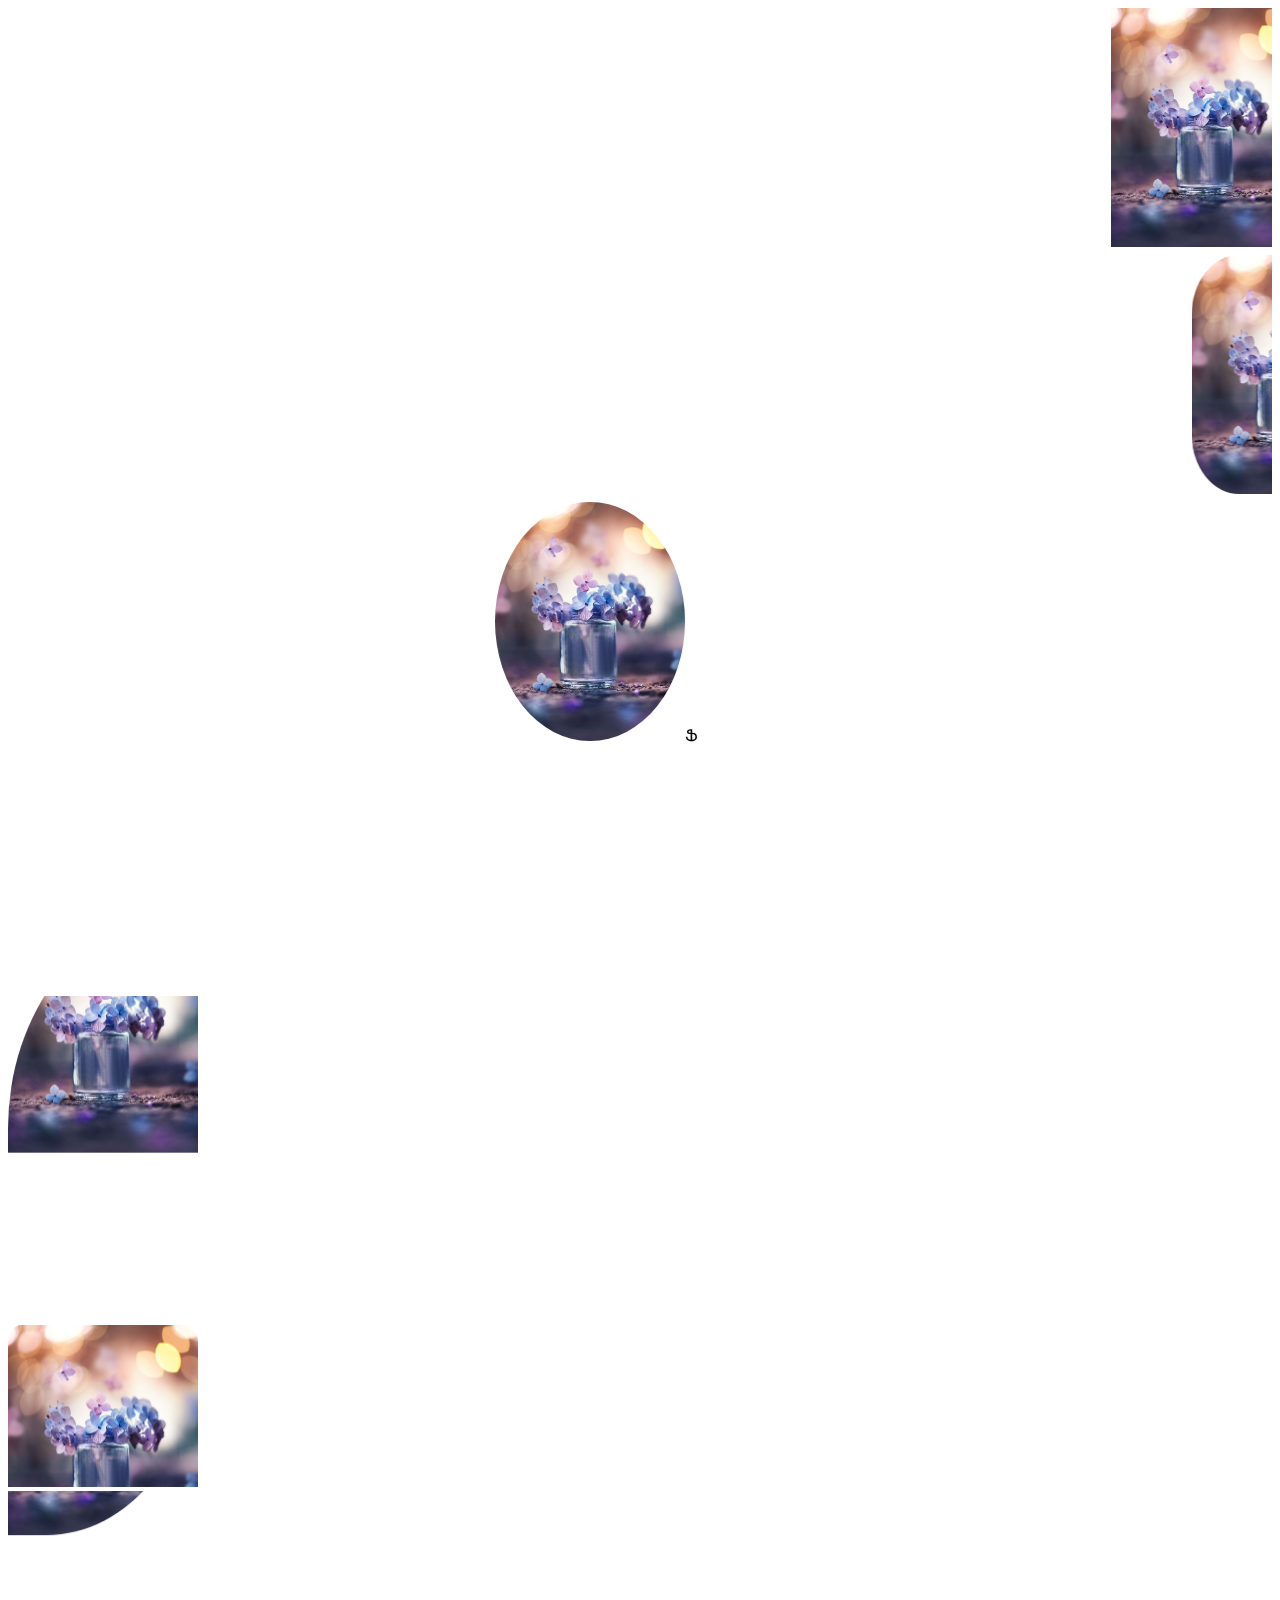
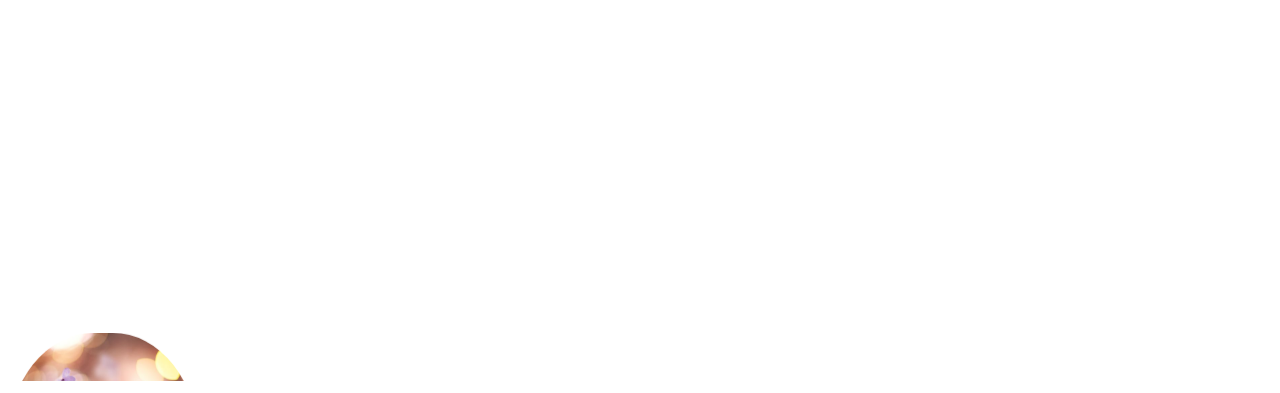
<file: index.html>
<!DOCTYPE html>
<html lang="en">
  <head>
    <meta charset="UTF-8" />
    <meta http-equiv="X-UA-Compatible" content="IE=edge" />
    <meta name="viewport" content="width=device-width, initial-scale=1.0" />
    <title>Document</title>
  </head>
  <body>
    <marquee behavior="slide" direction="" scrollamount="20">
      <img style="border-radius: 0%; width: 15%" src="1.jpg" alt="" />
    </marquee>
    <marquee behavior="scroll" direction="left" scrollamount="10">
      <img style="border-radius: 25%; width: 15%" src="1.jpg" alt="" />
    </marquee>
    <marquee behavior="alternate" direction="" scrollamount="25">
      <img style="border-radius: 50%; width: 15%" src="1.jpg" alt="" />Ֆ
    </marquee>
    <marquee behavior="slide" direction="right" scrollamount="30">
      <img style="border-radius: 5% 0%; width: 15%" src="1.jpg" alt="" />
    </marquee>
    <marquee behavior="slide" direction="down" scrollamount="20">
      <img style="border-radius: 90% 0% 0% 0%; width: 15%" src="1.jpg" alt="" />
    </marquee>
    <marquee behavior="slide" direction="up" scrollamount="20">
      <img style="border-radius: 7%; width: 15%" src="1.jpg" alt="" />
    </marquee>
    <marquee behavior="scroll" direction="down">
      <img style="border-radius: 80% 0%; width: 15%" src="1.jpg" alt="" />
    </marquee>
    <marquee behavior="scroll" direction="up">
      <img
        style="border-radius: 45% 45% 0% 0%; width: 15%"
        src="1.jpg"
        alt=""
      />
    </marquee>
  </body>
</html>
</file>
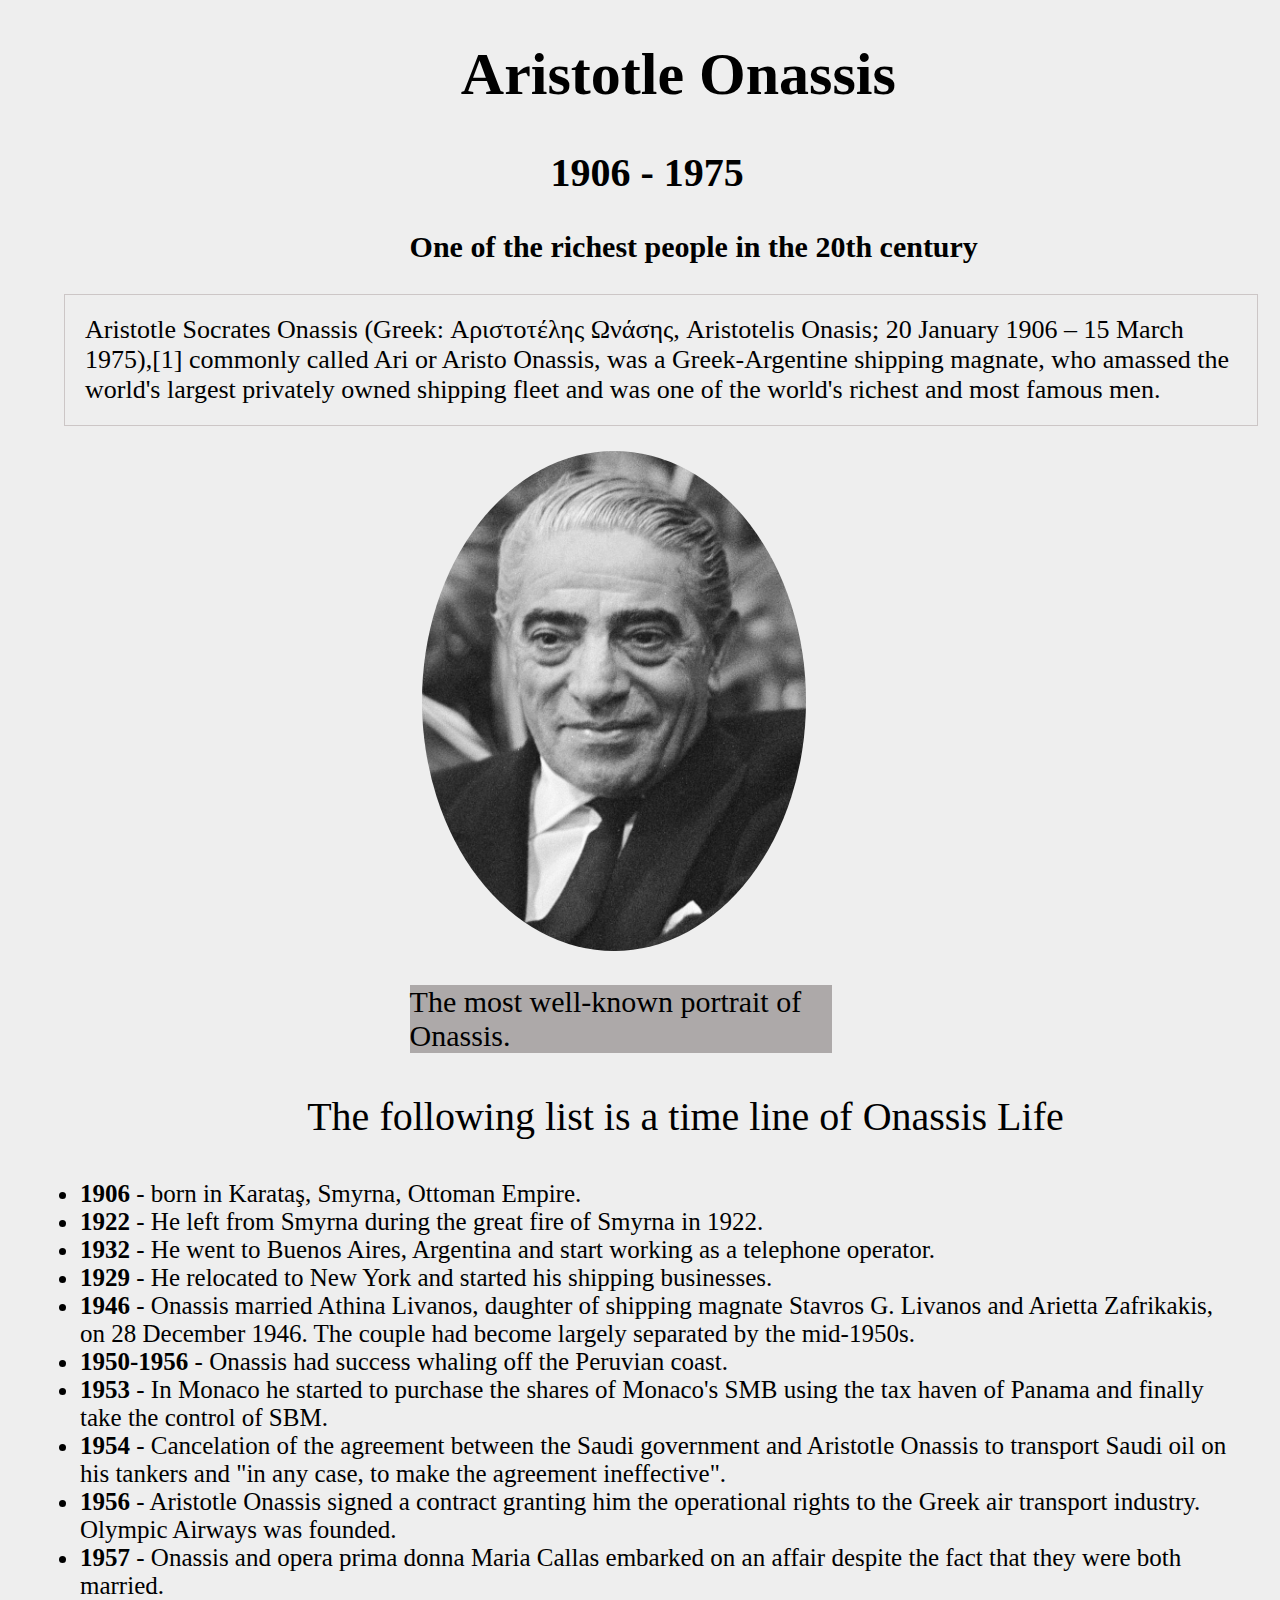
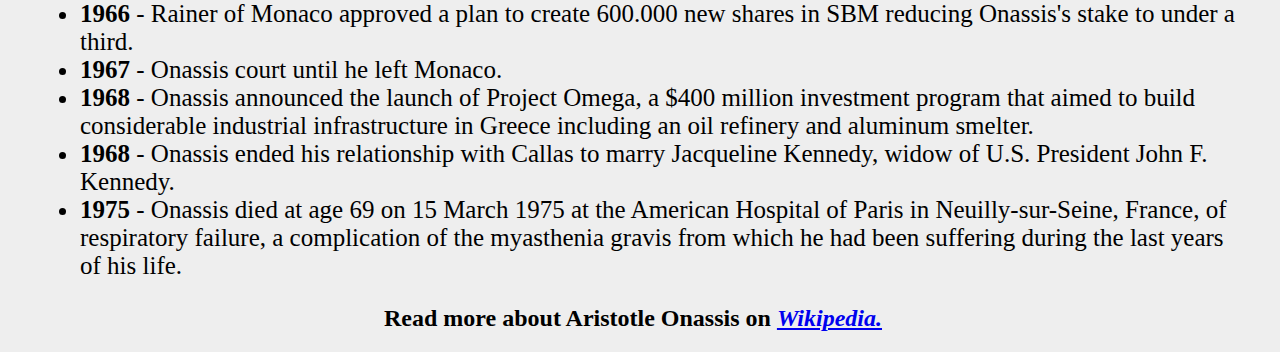
<file: Aristotel/index.html>
<!DOCTYPE html>
<html lang="en">
  <head>
    <meta charset="UTF-8" />
    <meta http-equiv="X-UA-Compatible" content="IE=edge" />
    <meta name="viewport" content="width=device-width, initial-scale=1.0" />
    <title>Document</title>
    <link rel="stylesheet" href="style.css" />
  </head>
  <body>
    <div>
      <h1 class="title">Aristotle Onassis</h1>
      <h2 class="date">1906 - 1975</h2>
      <h3 class="textCentre">One of the richest people in the 20th century</h3>
      <div class="description">
        <span>
          Aristotle Socrates Onassis (Greek: Αριστοτέλης Ωνάσης, Aristotelis
          Onasis; 20 January 1906 – 15 March 1975),[1] commonly called Ari or
          Aristo Onassis, was a Greek-Argentine shipping magnate, who amassed
          the world's largest privately owned shipping fleet and was one of the
          world's richest and most famous men.
        </span>
      </div>
      <img class="image" src="1.jpg" alt="Aristotle Onassis" />
      <div class="textCentre1">
        <p>The most well-known portrait of Onassis.</p>
      </div>
      <p class="onassisLife">
        The following list is a time line of Onassis Life
      </p>
      <ul class="onassisLifeYears">
        <li><b> 1906</b> - born in Karataş, Smyrna, Ottoman Empire.</li>
        <li>
          <b> 1922 </b>- He left from Smyrna during the great fire of Smyrna in
          1922.
        </li>
        <li>
          <b> 1932 </b>- He went to Buenos Aires, Argentina and start working as
          a telephone operator.
        </li>
        <li>
          <b>1929</b> - He relocated to New York and started his shipping
          businesses.
        </li>
        <li>
          <b> 1946 </b>- Onassis married Athina Livanos, daughter of shipping
          magnate Stavros G. Livanos and Arietta Zafrikakis, on 28 December
          1946. The couple had become largely separated by the mid-1950s.
        </li>
        <li>
          <b> 1950-1956 </b>- Onassis had success whaling off the Peruvian
          coast.
        </li>
        <li>
          <b> 1953 </b>- In Monaco he started to purchase the shares of Monaco's
          SMB using the tax haven of Panama and finally take the control of SBM.
        </li>
        <li>
          <b> 1954</b> - Cancelation of the agreement between the Saudi
          government and Aristotle Onassis to transport Saudi oil on his tankers
          and "in any case, to make the agreement ineffective".
        </li>
        <li>
          <b>1956</b> - Aristotle Onassis signed a contract granting him the
          operational rights to the Greek air transport industry. Olympic
          Airways was founded.
        </li>
        <li>
          <b> 1957 </b>- Onassis and opera prima donna Maria Callas embarked on
          an affair despite the fact that they were both married.
        </li>
        <li>
          <b> 1966 </b>- Rainer of Monaco approved a plan to create 600.000 new
          shares in SBM reducing Onassis's stake to under a third.
        </li>
        <li><b> 1967</b> - Onassis court until he left Monaco.</li>
        <li>
          <b>1968 </b> - Onassis announced the launch of Project Omega, a $400
          million investment program that aimed to build considerable industrial
          infrastructure in Greece including an oil refinery and aluminum
          smelter.
        </li>
        <li>
          <b> 1968 </b>- Onassis ended his relationship with Callas to marry
          Jacqueline Kennedy, widow of U.S. President John F. Kennedy.
        </li>
        <li>
          <b> 1975</b> - Onassis died at age 69 on 15 March 1975 at the American
          Hospital of Paris in Neuilly-sur-Seine, France, of respiratory
          failure, a complication of the myasthenia gravis from which he had
          been suffering during the last years of his life.
        </li>
      </ul>
      <h2 class="textCentre2">
        Read more about Aristotle Onassis on
        <i>
          <a href="https://en.wikipedia.org/wiki/Aristotle_Onassis">
            Wikipedia.</a
          ></i
        >
      </h2>
    </div>
  </body>
</html>
</file>
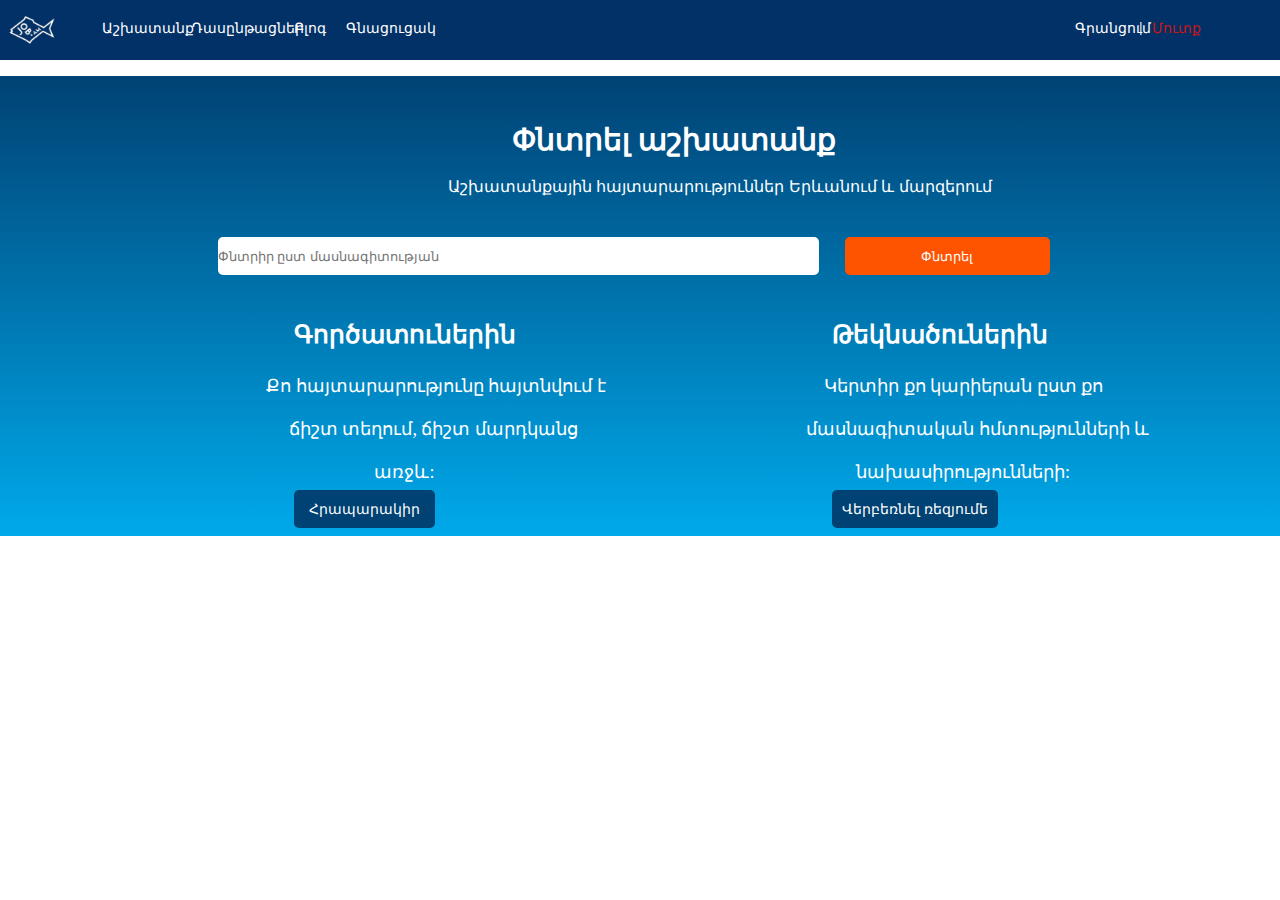
<file: Job.am/index.html>
<!DOCTYPE html>
<html lang="en">
  <head>
    <meta charset="UTF-8" />
    <meta http-equiv="X-UA-Compatible" content="IE=edge" />
    <meta name="viewport" content="width=device-width, initial-scale=1.0" />
    <title>Աշխատանք Երևանում և մարզերում</title>
    <link rel="stylesheet" href="style.css" />
  </head>

  <body>
    <div class="header">
      <img class="logo" src="1.jpg" alt="logo" />
      <a href="https://job.am/hy/jobs"> <span class="work">Աշխատանք</span></a>
      <a href="https://job.am/hy/trainings"
        ><span class="lessons">Դասընթացներ</span></a
      >
      <a href="https://job.am/hy/blog"><span class="blog">Բլոգ</span></a>
      <a href="https://job.am/hy/pricing">
        <span class="price">Գնացուցակ</span></a
      >
      <a href="https://job.am/hy/Account/SignUp">
        <span class="signUp"> Գրանցում </span></a
      >
      <span class="or"><b>|</b></span>
      <a href="https://job.am/hy/Account/login"
        ><span class="logIn">Մուտք</span></a
      >
    </div>
    <div class="main">
      <h1 class="searchWork">Փնտրել աշխատանք</h1>
      <p class="jobAnnouncements">
        Աշխատանքային հայտարարություններ Երևանում և մարզերում
      </p>
      <input
        class="inputField"
        type="text"
        placeholder="Փնտրիր ըստ մասնագիտության"
      />
      <input class="searchButton" type="button" value="Փնտրել" />
      <h2 class="forEmployers">Գործատուներին</h2>
      <h2 class="forCandidates">Թեկնածուներին</h2>
      <p ><pre class="infoForEmployers">
        Քո հայտարարությունը հայտնվում է <br />
             ճիշտ տեղում, ճիշտ մարդկանց <br />
                                առջև:</pre>
      </p>
        <p>
          <pre class="infoForCandidates">    Կերտիր քո կարիերան ըստ քո <br>
մասնագիտական հմտությունների և <br>
           նախասիրությունների:</pre>
        </p>
        <a href="https://job.am/hy/Account/Login?ReturnUrl=%2Fhy%2Fmanager%2Fjobs%2Fcreatenew"><button class="public">Հրապարակիր</button></a>
       <a href="https://job.am/hy/account/usersignupwithresume?utm_source=homepage&utm_content=forseekers&utm_term=uploadresume"><button class="downloadCV">Վերբեռնել ռեզյումե</button></a> 
          </div>
  </body>
</html>
</file>
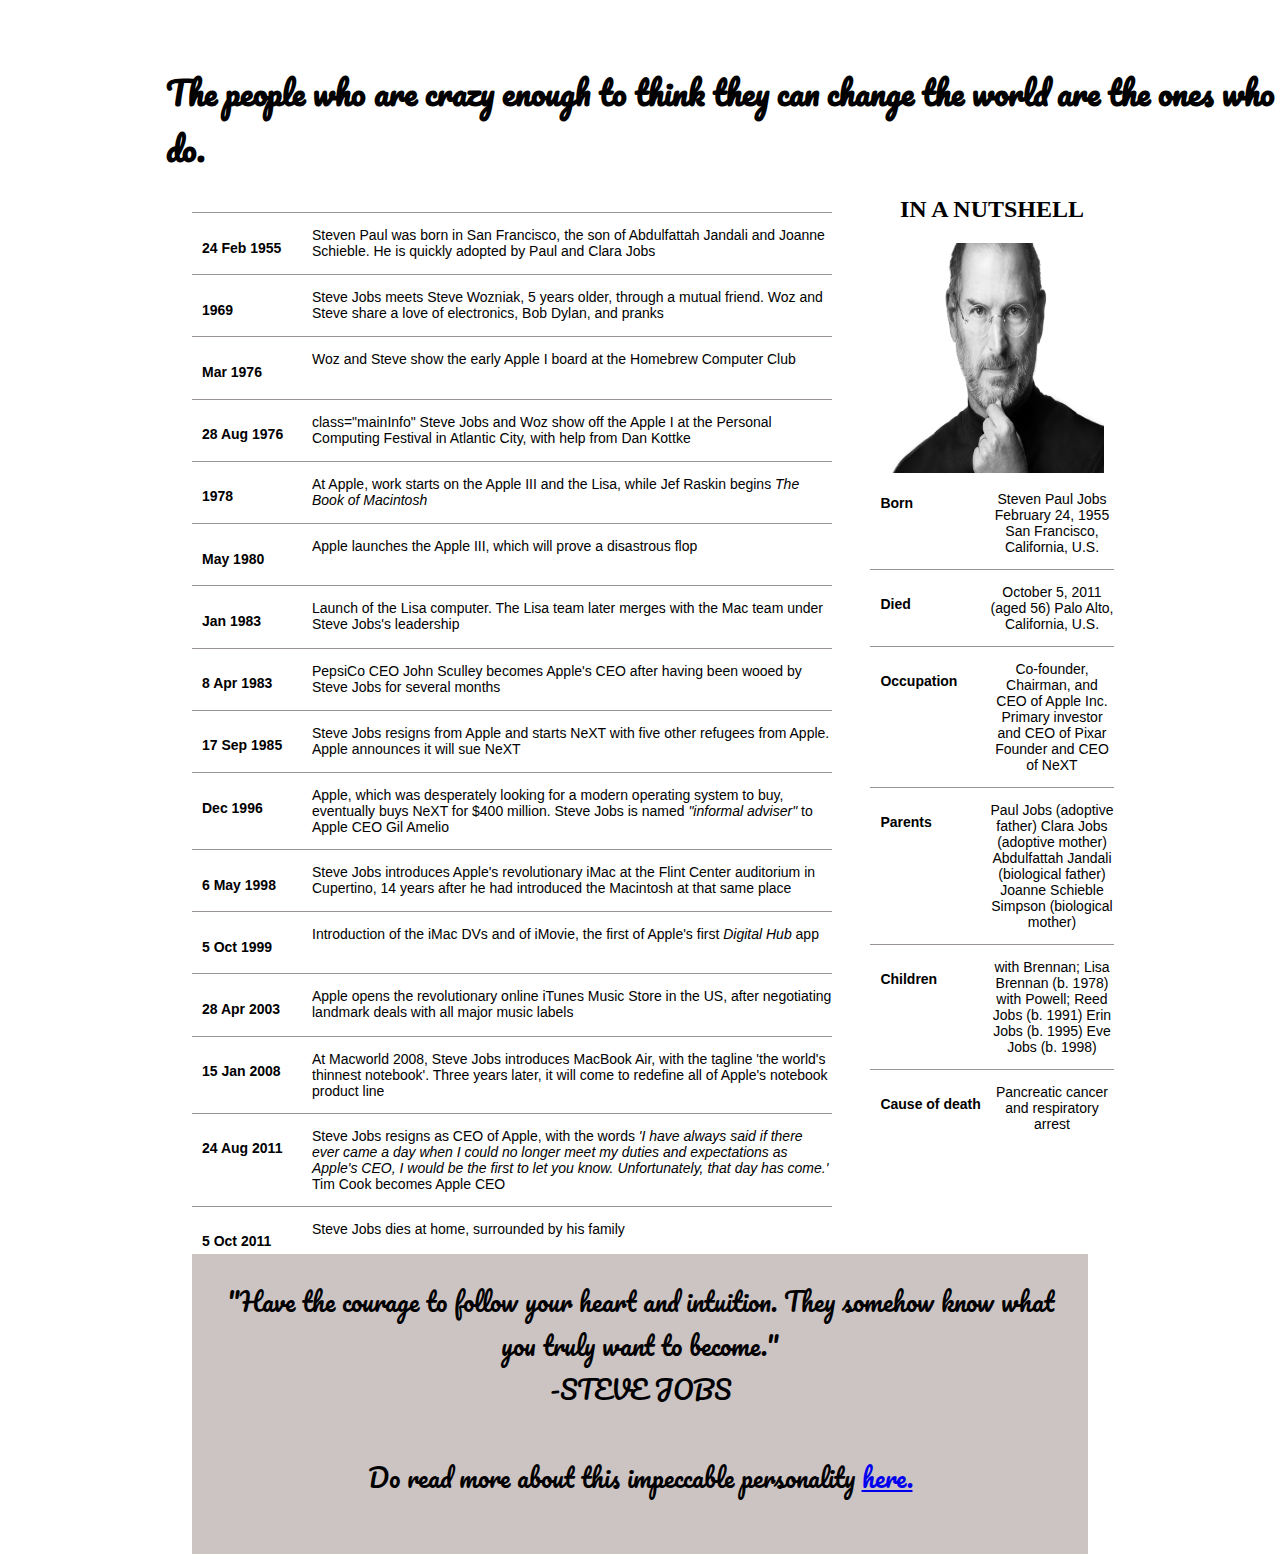
<file: SteveJobs/index.html>
<!DOCTYPE html>
<html lang="en">
  <head>
    <meta charset="UTF-8" />
    <meta http-equiv="X-UA-Compatible" content="IE=edge" />
    <meta name="viewport" content="width=device-width, initial-scale=1.0" />
    <title>Document</title>
    <link rel="stylesheet" href="style.css" />
    <link rel="preconnect" href="https://fonts.googleapis.com" />
    <link rel="preconnect" href="https://fonts.gstatic.com" crossorigin />
    <link
      href="https://fonts.googleapis.com/css2?family=Pacifico&display=swap"
      rel="stylesheet"
    />
    <link rel="preconnect" href="https://fonts.googleapis.com" />
    <link rel="preconnect" href="https://fonts.gstatic.com" crossorigin />
    <link
      href="https://fonts.googleapis.com/css2?family=Pacifico&display=swap"
      rel="stylesheet"
    />
  </head>
  <body>
    <div class="parent">
      <h1 class="textCentre">
        The people who are crazy enough to think they can change the world are
        the ones who do.
      </h1>
      <div class="main">
        <hr />
        <h4>24 Feb 1955</h4>
        <p class="mainInfo">
          Steven Paul was born in San Francisco, the son of Abdulfattah Jandali
          and Joanne Schieble. He is quickly adopted by Paul and Clara Jobs
        </p>
        <hr />
        <h4>1969</h4>
        <p class="mainInfo">
          Steve Jobs meets Steve Wozniak, 5 years older, through a mutual
          friend. Woz and Steve share a love of electronics, Bob Dylan, and
          pranks
        </p>
        <hr />
        <h4>Mar 1976</h4>
        <p class="mainInfo">
          Woz and Steve show the early Apple I board at the Homebrew Computer
          Club
        </p>
        <hr />
        <h4>28 Aug 1976</h4>
        <p class="mainInfo">
          class="mainInfo" Steve Jobs and Woz show off the Apple I at the
          Personal Computing Festival in Atlantic City, with help from Dan
          Kottke
        </p>
        <hr />
        <h4>1978</h4>
        <p class="mainInfo">
          At Apple, work starts on the Apple III and the Lisa, while Jef Raskin
          begins <i> The Book of Macintosh</i>
        </p>
        <hr />
        <h4>May 1980</h4>
        <p class="mainInfo">
          Apple launches the Apple III, which will prove a disastrous flop
        </p>
        <hr />
        <h4>Jan 1983</h4>
        <p class="mainInfo">
          Launch of the Lisa computer. The Lisa team later merges with the Mac
          team under Steve Jobs's leadership
        </p>
        <hr />
        <h4>8 Apr 1983</h4>
        <p class="mainInfo">
          PepsiCo CEO John Sculley becomes Apple's CEO after having been wooed
          by Steve Jobs for several months
        </p>
        <hr />
        <h4>17 Sep 1985</h4>
        <p class="mainInfo">
          Steve Jobs resigns from Apple and starts NeXT with five other refugees
          from Apple. Apple announces it will sue NeXT
        </p>
        <hr />
        <h4>Dec 1996</h4>
        <p class="mainInfo">
          Apple, which was desperately looking for a modern operating system to
          buy, eventually buys NeXT for $400 million. Steve Jobs is named
          <i> "informal adviser"</i> to Apple CEO Gil Amelio
        </p>
        <hr />
        <h4>6 May 1998</h4>
        <p class="mainInfo">
          Steve Jobs introduces Apple's revolutionary iMac at the Flint Center
          auditorium in Cupertino, 14 years after he had introduced the
          Macintosh at that same place
        </p>
        <hr />
        <h4>5 Oct 1999</h4>
        <p class="mainInfo">
          Introduction of the iMac DVs and of iMovie, the first of Apple's first
          <i> Digital Hub </i>app
        </p>
        <hr />
        <h4>28 Apr 2003</h4>
        <p class="mainInfo">
          Apple opens the revolutionary online iTunes Music Store in the US,
          after negotiating landmark deals with all major music labels
        </p>
        <hr />
        <h4>15 Jan 2008</h4>
        <p class="mainInfo">
          At Macworld 2008, Steve Jobs introduces MacBook Air, with the tagline
          'the world's thinnest notebook'. Three years later, it will come to
          redefine all of Apple's notebook product line
        </p>
        <hr />
        <h4>24 Aug 2011</h4>
        <p class="mainInfo">
          Steve Jobs resigns as CEO of Apple, with the words
          <i>
            'I have always said if there ever came a day when I could no longer
            meet my duties and expectations as Apple's CEO, I would be the first
            to let you know. Unfortunately, that day has come.'</i
          >
          Tim Cook becomes Apple CEO
        </p>
        <hr />
        <h4>5 Oct 2011</h4>
        <p class="mainInfo">
          Steve Jobs dies at home, surrounded by his family
        </p>
        <hr />
      </div>
      <div class="aside">
        <h2 class="imgTextCentre">IN A NUTSHELL</h2>
        <img class="img" src="stevejobs.jpg" alt="SteveJobs" />
        <h4>Born</h4>
        <p class="info">
          Steven Paul Jobs February 24, 1955 San Francisco, California, U.S.
        </p>
        <hr />
        <h4>Died</h4>
        <p class="info">
          October 5, 2011 (aged 56) Palo Alto, California, U.S.
        </p>
        <hr />
        <h4>Occupation</h4>
        <p class="info">
          Co-founder, Chairman, and CEO of Apple Inc. Primary investor and CEO
          of Pixar Founder and CEO of NeXT
        </p>
        <hr />
        <h4>Parents</h4>
        <p class="info">
          Paul Jobs (adoptive father) Clara Jobs (adoptive mother) Abdulfattah
          Jandali (biological father) Joanne Schieble Simpson (biological
          mother)
        </p>
        <hr />
        <h4>Children</h4>
        <p class="info">
          with Brennan; Lisa Brennan (b. 1978) with Powell; Reed Jobs (b. 1991)
          Erin Jobs (b. 1995) Eve Jobs (b. 1998)
        </p>
        <hr />
        <h4>Cause of death</h4>
        <p class="info">Pancreatic cancer and respiratory arrest</p>
      </div>
      <div class="footer">
        <p class="footerInfo">
          "Have the courage to follow your heart and intuition. They somehow
          know what <br />
          you truly want to become." <br />
          -STEVE JOBS <br /><br />
          Do read more about this impeccable personality
          <a href="https://en.wikipedia.org/wiki/Steve_Jobs"> here.</a><br />
        </p>
      </div>
    </div>
  </body>
</html>
</file>
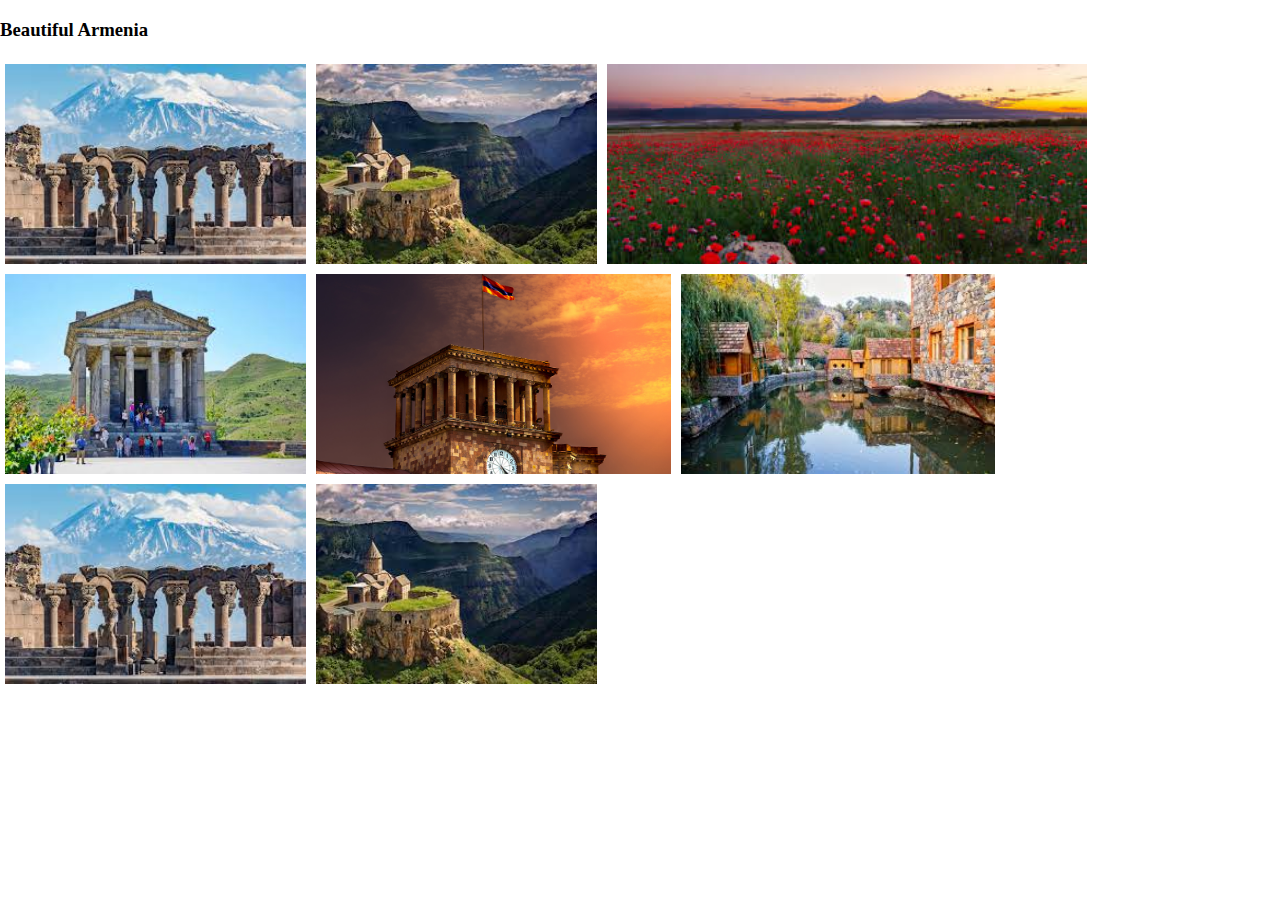
<file: TopicDiv/index.html>
<!DOCTYPE html>
<html lang="en">
  <head>
    <meta charset="UTF-8" />
    <meta http-equiv="X-UA-Compatible" content="IE=edge" />
    <meta name="viewport" content="width=device-width, initial-scale=1.0" />
    <link rel="stylesheet" href="style.css" />
    <title>Document</title>
  </head>
  <body>
      <div>
          <h3>
             Beautiful  Armenia
          </h3>
      </div>
    <div class="child1">
      <a href="1.jpg"><img class="image" src="1.jpg" alt="" /></a>
    </div>
    <div class="child2">
      <a href="2.jpg"><img class="image" src="2.jpg" alt="" /></a>
    </div>
    <div class="child3">
      <a href="4.jpg"><img class="image" src="4.jpg" alt="" /></a>
    </div>
    <div class="child4">
      <a href="5.jpg"><img class="image" src="5.jpg" alt="" /></a>
    </div>
    <div class="child4">
      <a href="6.jpg"><img class="image" src="6.jpg" alt="" /></a>
    </div>
    <div class="child4">
      <a href="7.jpg"><img class="image" src="7.jpg" alt="" /></a>
    </div>
    <div class="child1">
        <a href="1.jpg"><img class="image" src="1.jpg" alt="" /></a>
      </div>
      <div class="child2">
        <a href="2.jpg"><img class="image" src="2.jpg" alt="" /></a>
      </div>
  </body>
</html>
</file>
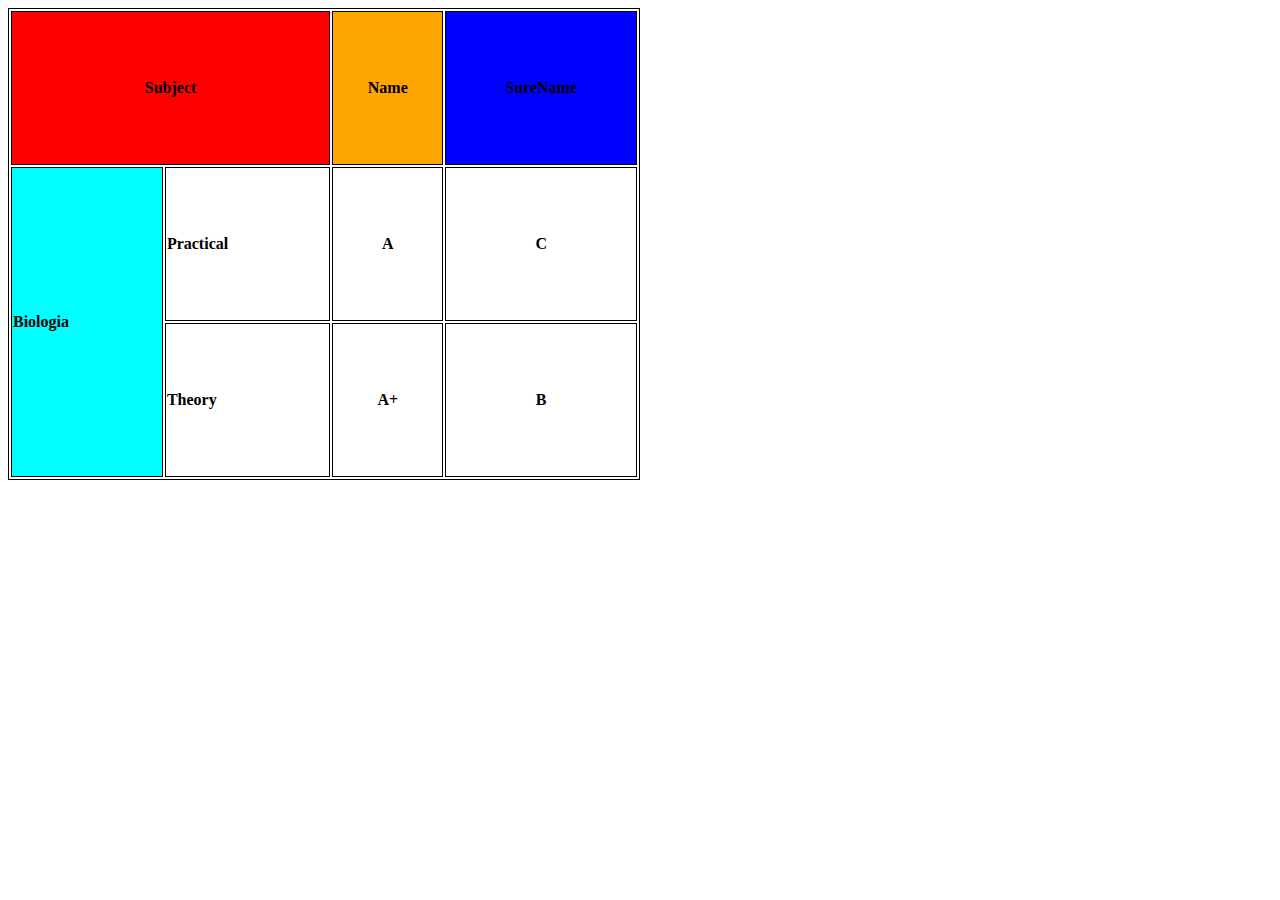
<file: tableExample1.html>
<!DOCTYPE html>
<html lang="en">
  <head>
    <meta charset="UTF-8" />
    <meta http-equiv="X-UA-Compatible" content="IE=edge" />
    <meta name="viewport" content="width=device-width, initial-scale=1.0" />
    <title>Document</title>
  </head>

  <style>
    table {
      /* border-collapse: collapse; */
      width: 50%;
    }
    table,
    th,
    td {
      border: 1px solid black;
      height: 150px;
    }
  </style>

  <body>
    <table>
      <tr>
        <th colspan="2" style="background-color: red">Subject</th>
        <th style="background-color: orange">Name</th>
        <th style="background-color: blue">SureName</th>
      </tr>

      <tr>
        <th rowspan="2" style="background-color: aqua; text-align: left">
          Biologia
        </th>
        <th style="text-align: left">Practical</th>
        <th>A</th>
        <th>C</th>
      </tr>

      <tr>
        <th style="text-align: left">Theory</th>
        <th>A+</th>
        <th>B</th>
      </tr>
    </table>
  </body>
</html>
</file>
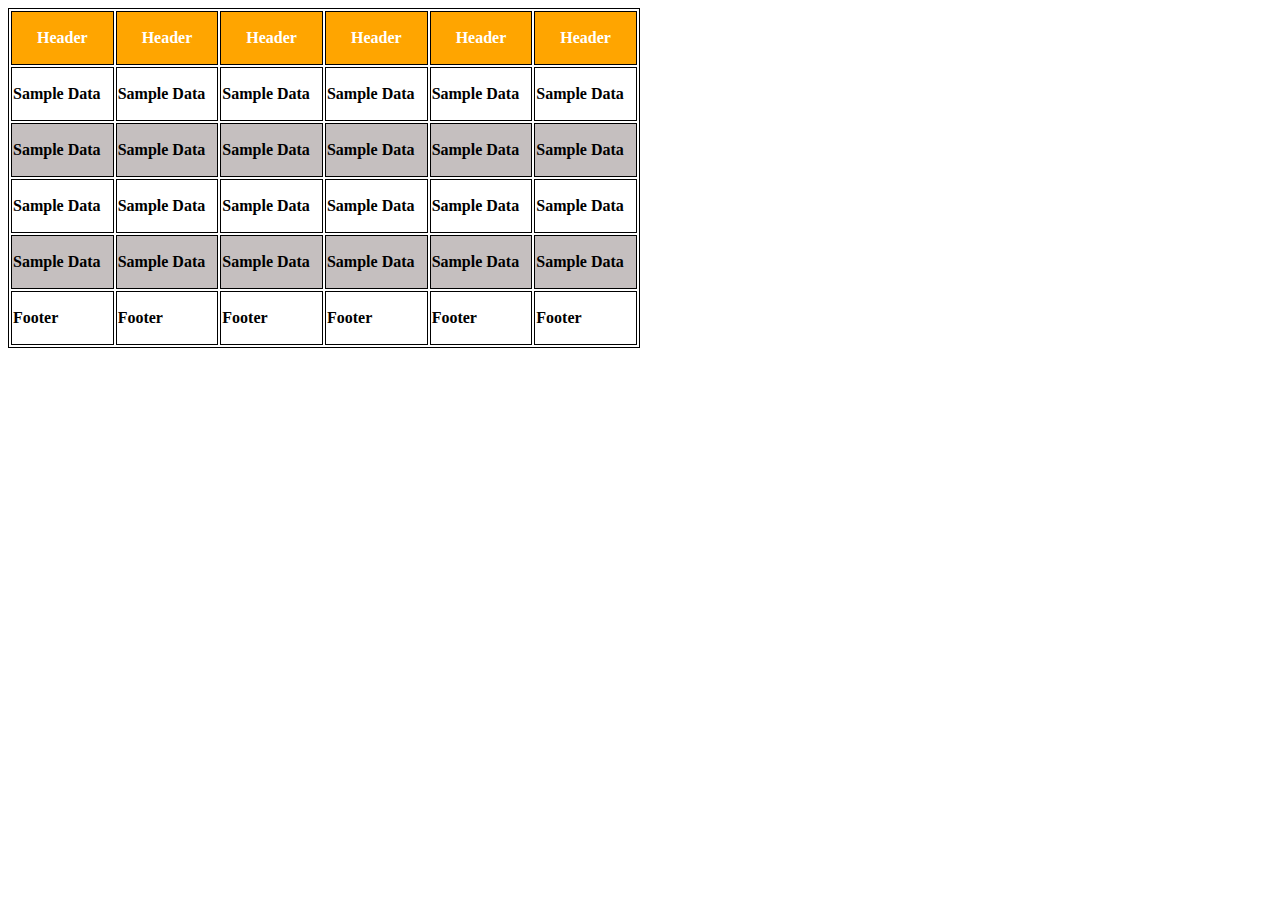
<file: tableExample2.html>
<!DOCTYPE html>
<html lang="en">
  <head>
    <meta charset="UTF-8" />
    <meta http-equiv="X-UA-Compatible" content="IE=edge" />
    <meta name="viewport" content="width=device-width, initial-scale=1.0" />
    <title>Document</title>
  </head>

  <style>
    table {
      /* border-collapse: collapse; */
      width: 50%;
    }
    table,
    th,
    td {
      border: 1px solid black;
      height: 50px;
    }
  </style>
  <body>
    <table>
      <tr style="text-align: center; background-color: orange; color: white">
        <th>Header</th>
        <th>Header</th>
        <th>Header</th>
        <th>Header</th>
        <th>Header</th>
        <th>Header</th>
      </tr>
      <tr style="text-align: left">
        <th>Sample Data</th>
        <th>Sample Data</th>
        <th>Sample Data</th>
        <th>Sample Data</th>
        <th>Sample Data</th>
        <th>Sample Data</th>
      </tr>
      <tr style="text-align: left; background-color: rgb(197, 191, 191)">
        <th>Sample Data</th>
        <th>Sample Data</th>
        <th>Sample Data</th>
        <th>Sample Data</th>
        <th>Sample Data</th>
        <th>Sample Data</th>
      </tr>
      <tr style="text-align: left">
        <th>Sample Data</th>
        <th>Sample Data</th>
        <th>Sample Data</th>
        <th>Sample Data</th>
        <th>Sample Data</th>
        <th>Sample Data</th>
      </tr>
      <tr style="text-align: left; background-color: rgb(197, 191, 191)">
        <th>Sample Data</th>
        <th>Sample Data</th>
        <th>Sample Data</th>
        <th>Sample Data</th>
        <th>Sample Data</th>
        <th>Sample Data</th>
      </tr>
      <tr style="text-align: left">
        <th>Footer</th>
        <th>Footer</th>
        <th>Footer</th>
        <th>Footer</th>
        <th>Footer</th>
        <th>Footer</th>
      </tr>
    </table>
  </body>
</html>
</file>
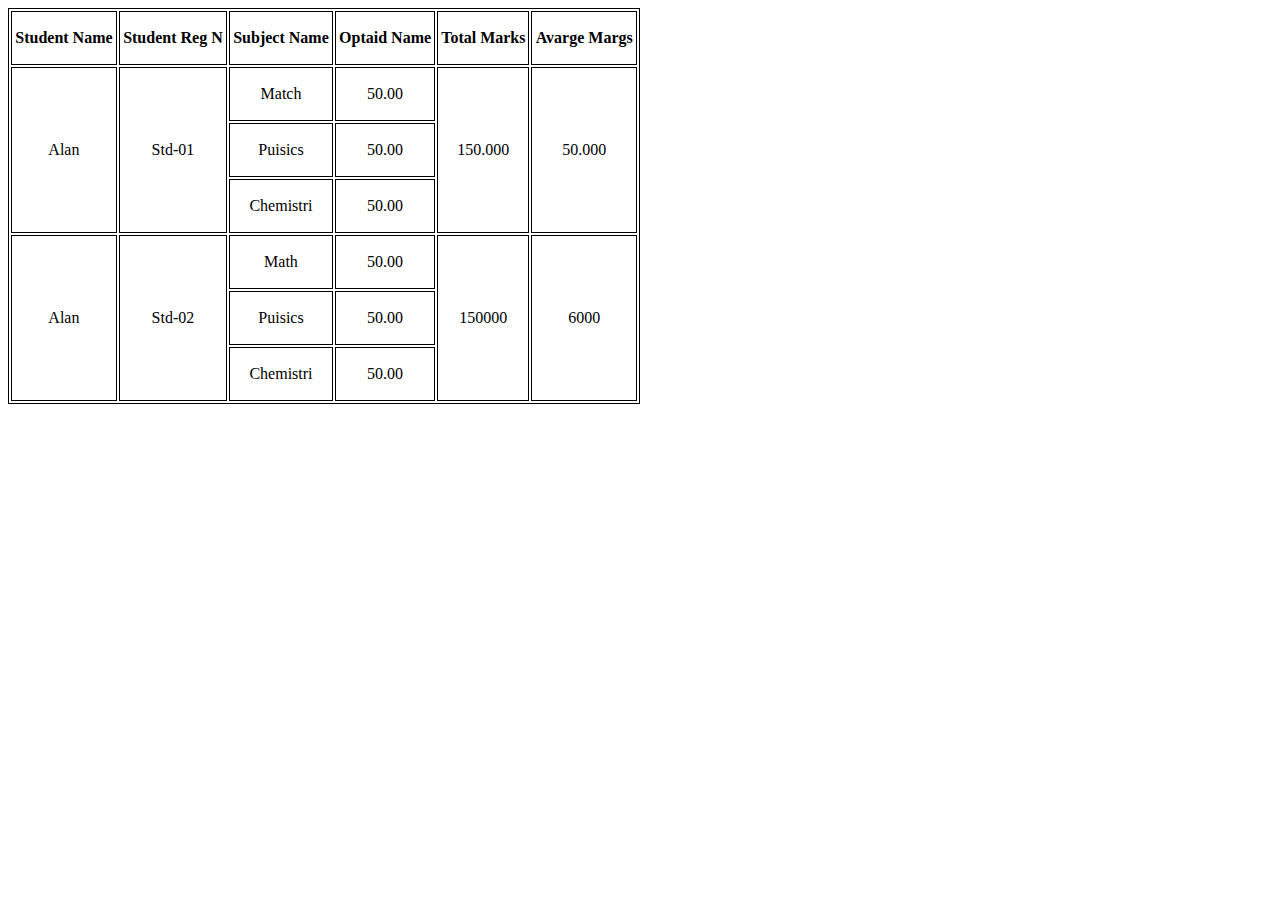
<file: tableExample3.html>
<!DOCTYPE html>
<html lang="en">
  <head>
    <meta charset="UTF-8" />
    <meta http-equiv="X-UA-Compatible" content="IE=edge" />
    <meta name="viewport" content="width=device-width, initial-scale=1.0" />
    <title>Document</title>
  </head>

  <style>
    table {
      /* border-collapse: collapse; */
      width: 50%;
    }
    table,
    th,
    td {
      border: 1px solid black;
      height: 50px;
      text-align: center;
    }
  </style>

  <body>
    <table>
      <tr>
        <th>Student Name</th>
        <th>Student Reg N</th>
        <th>Subject Name</th>
        <th>Optaid Name</th>
        <th>Total Marks</th>
        <th>Avarge Margs</th>
      </tr>
      <tr>
        <td rowspan="3">Alan</td>
        <td rowspan="3">Std-01</td>
        <td>Match</td>
        <td>50.00</td>
        <td rowspan="3">150.000</td>
        <td rowspan="3">50.000</td>
      </tr>
      <tr>
        <td>Puisics</td>
        <td>50.00</td>
      </tr>
      <tr>
        <td>Chemistri</td>
        <td>50.00</td>
      </tr>
      <tr>
        <td rowspan="3">Alan</td>
        <td rowspan="3">Std-02</td>
        <td>Math</td>
        <td>50.00</td>
        <td rowspan="3">150000</td>
        <td rowspan="3">6000</td>
      </tr>
      <tr>
        <td>Puisics</td>
        <td>50.00</td>
      </tr>
      <tr>
        <td>Chemistri</td>
        <td>50.00</td>
      </tr>
    </table>
  </body>
</html>
</file>
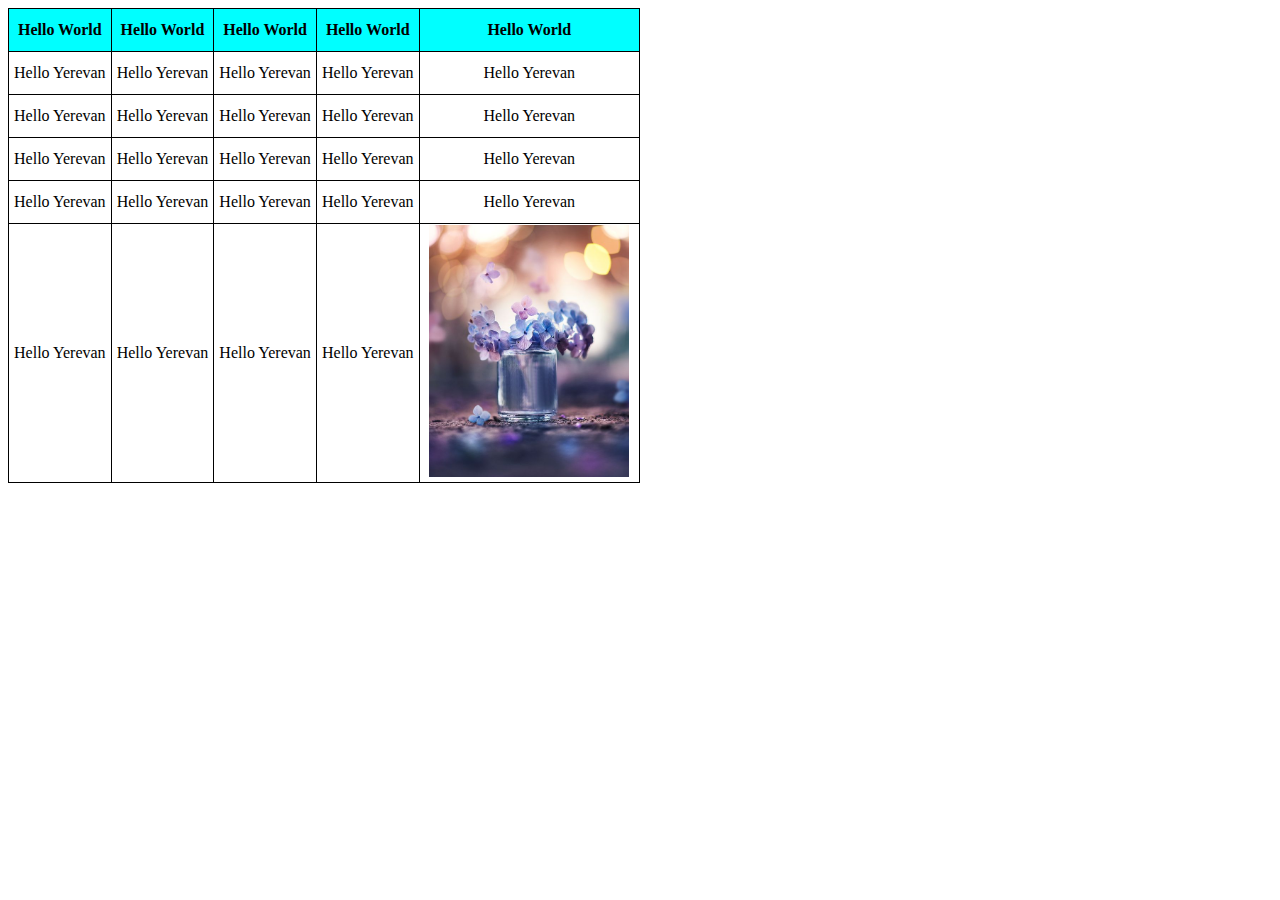
<file: tableExample4.html>
<!DOCTYPE html>
<html lang="en">
  <head>
    <meta charset="UTF-8" />
    <meta http-equiv="X-UA-Compatible" content="IE=edge" />
    <meta name="viewport" content="width=device-width, initial-scale=1.0" />
    <title>Document</title>
  </head>

  <style>
    table {
      border-collapse: collapse;
      width: 50%;
    }
    table,
    td,
    th {
      border: 1px solid black;
      height: 40px;
      text-align: center;
    }
  </style>

  <body>
    <table>
      <tr style="background-color: aqua">
        <th>Hello World</th>
        <th>Hello World</th>
        <th>Hello World</th>
        <th>Hello World</th>
        <th>Hello World</th>
      </tr>
      <tr>
        <td>Hello Yerevan</td>
        <td>Hello Yerevan</td>
        <td>Hello Yerevan</td>
        <td>Hello Yerevan</td>
        <td>Hello Yerevan</td>
      </tr>
      <tr>
        <td>Hello Yerevan</td>
        <td>Hello Yerevan</td>
        <td>Hello Yerevan</td>
        <td>Hello Yerevan</td>
        <td>Hello Yerevan</td>
      </tr>
      <tr>
        <td>Hello Yerevan</td>
        <td>Hello Yerevan</td>
        <td>Hello Yerevan</td>
        <td>Hello Yerevan</td>
        <td>Hello Yerevan</td>
      </tr>
      <tr>
        <td>Hello Yerevan</td>
        <td>Hello Yerevan</td>
        <td>Hello Yerevan</td>
        <td>Hello Yerevan</td>
        <td>Hello Yerevan</td>
      </tr>
      <tr>
        <td>Hello Yerevan</td>
        <td>Hello Yerevan</td>
        <td>Hello Yerevan</td>
        <td>Hello Yerevan</td>
        <td><img style="width: 200px" src="1.jpg" alt="" /></td>
      </tr>
    </table>
  </body>
</html>
</file>
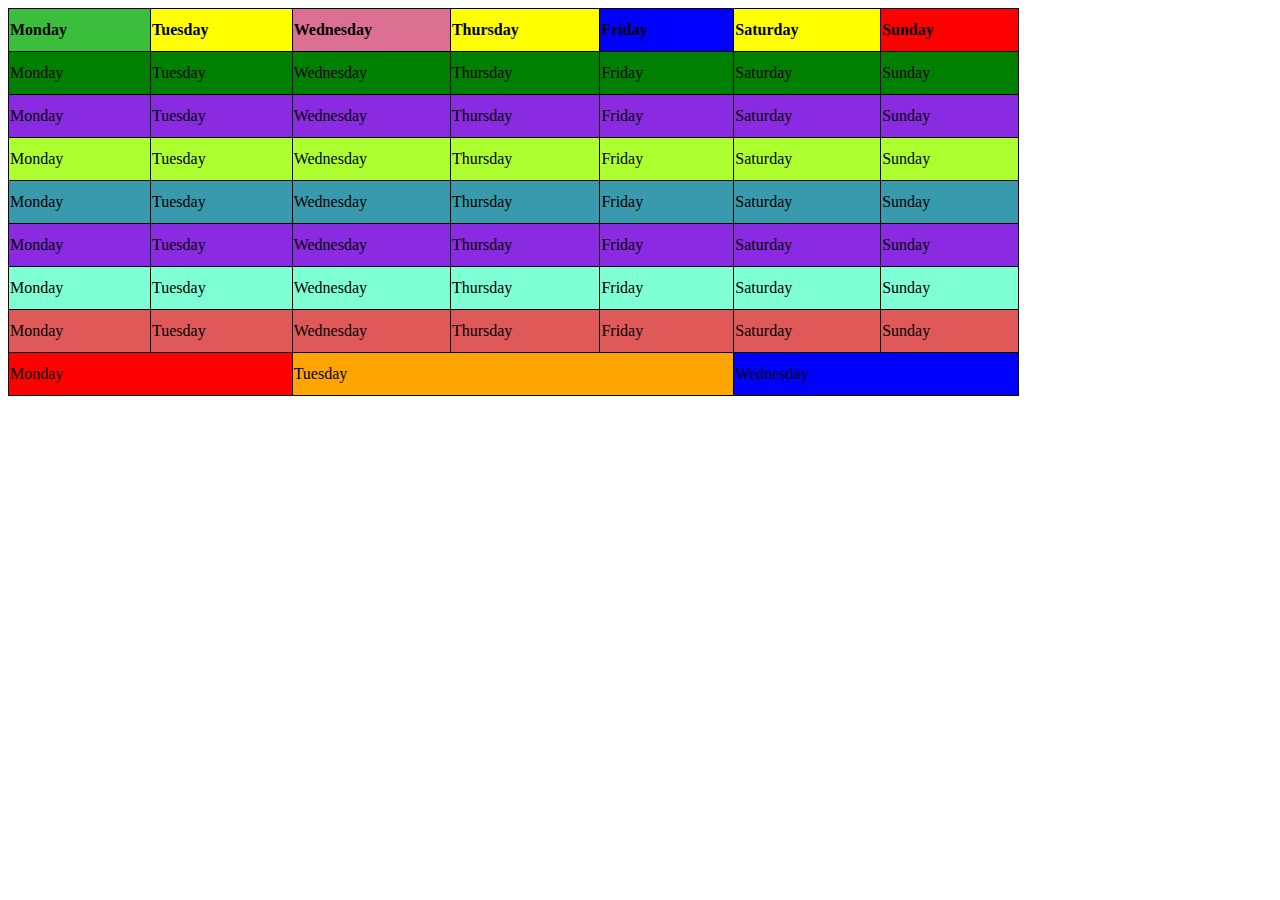
<file: tableExample5.html>
<!DOCTYPE html>
<html lang="en">
  <head>
    <meta charset="UTF-8" />
    <meta http-equiv="X-UA-Compatible" content="IE=edge" />
    <meta name="viewport" content="width=device-width, initial-scale=1.0" />
    <title>Document</title>
  </head>

  <style>
    table {
      border-collapse: collapse;
      width: 80%;
    }
    table,
    th,
    td {
      border: 1px solid black;
      height: 40px;
      text-align: left;
    }
    th,
    td {
      width: 400px;
    }
  </style>

  <body>
    <table>
      <tr>
        <th style="background-color: rgb(59, 190, 59)">Monday</th>
        <th style="background-color: yellow">Tuesday</th>
        <th style="background-color: palevioletred">Wednesday</th>
        <th style="background-color: yellow">Thursday</th>
        <th style="background-color: blue">Friday</th>
        <th style="background-color: yellow">Saturday</th>
        <th style="background-color: red">Sunday</th>
      </tr>
      <tr style="background-color: green">
        <td>Monday</td>
        <td>Tuesday</td>
        <td>Wednesday</td>
        <td>Thursday</td>
        <td>Friday</td>
        <td>Saturday</td>
        <td>Sunday</td>
      </tr>
      <tr style="background-color: blueviolet">
        <td>Monday</td>
        <td>Tuesday</td>
        <td>Wednesday</td>
        <td>Thursday</td>
        <td>Friday</td>
        <td>Saturday</td>
        <td>Sunday</td>
      </tr>
      <tr style="background-color: greenyellow">
        <td>Monday</td>
        <td>Tuesday</td>
        <td>Wednesday</td>
        <td>Thursday</td>
        <td>Friday</td>
        <td>Saturday</td>
        <td>Sunday</td>
      </tr>
      <tr style="background-color: rgb(56, 154, 172)">
        <td>Monday</td>
        <td>Tuesday</td>
        <td>Wednesday</td>
        <td>Thursday</td>
        <td>Friday</td>
        <td>Saturday</td>
        <td>Sunday</td>
      </tr>
      <tr style="background-color: blueviolet">
        <td>Monday</td>
        <td>Tuesday</td>
        <td>Wednesday</td>
        <td>Thursday</td>
        <td>Friday</td>
        <td>Saturday</td>
        <td>Sunday</td>
      </tr>
      <tr style="background-color: aquamarine">
        <td>Monday</td>
        <td>Tuesday</td>
        <td>Wednesday</td>
        <td>Thursday</td>
        <td>Friday</td>
        <td>Saturday</td>
        <td>Sunday</td>
      </tr>
      <tr style="background-color: rgb(223, 89, 89)">
        <td>Monday</td>
        <td>Tuesday</td>
        <td>Wednesday</td>
        <td>Thursday</td>
        <td>Friday</td>
        <td>Saturday</td>
        <td>Sunday</td>
      </tr>
      <tr style="text-align: left">
        <td style="background-color: red" colspan="2">Monday</td>
        <td style="background-color: orange" colspan="3">Tuesday</td>
        <td style="background-color: blue" colspan="2">Wednesday</td>
      </tr>
    </table>
  </body>
</html>
</file>
<file: Aristotel/style.css>
body {
  margin: 0;
  padding: 0;
  font-family: inherit;
  background-color: rgb(238, 238, 238);
}
.title {
  font-size: 60px;
  margin-left: 36%;
}
.date {
  font-size: 40px;
  margin-left: 43%;
}
.textCentre {
  font-size: 30px;
  margin-left: 32%;
}
.description {
  border: 1px solid rgb(204, 198, 198);
  padding: 20px;
  width: 90%;
  margin-left: 5%;
  font-size: 26px;
  text-align: left;
}
.image {
  width: 30%;
  height: 500px;
  border-radius: 50%;
  margin-left: 33%;
  margin-top: 2%;
}
.textCentre1 {
  width: 33%;
  font-size: 30px;
  margin-left: 32%;
  background-color: rgb(173, 169, 169);
}
.onassisLife {
  font-size: 40px;
  margin-left: 24%;
}
.onassisLifeYears {
  font-size: 25px;
  margin-left: 40px;
  margin-right: 40px;
}
.textCentre2 {
  margin-left: 30%;
}
</file>
<file: Job.am/style.css>
body {
  margin: 0;
  padding: 0;
}
.header {
  position: relative;
  background-color: #023167;
  width: 100%;
  height: 60px;
}
.header .logo {
  position: absolute;
  width: 5%;
  height: 60px;
}
.header .work {
  position: absolute;
  margin-left: 8%;
  font-size: 14px;
  font-family: sans-serif;
  color: white;
  margin-top: 20px;
}
.header .lessons {
  position: absolute;
  margin-left: 15%;
  font-size: 14px;
  font-family: sans-serif;
  color: white;
  margin-top: 20px;
}

.header .blog {
  position: absolute;
  margin-left: 23%;
  font-size: 14px;
  font-family: sans-serif;
  color: white;
  margin-top: 20px;
}
.header .price {
  position: absolute;
  margin-left: 27%;
  font-size: 14px;
  font-family: sans-serif;
  color: white;
  margin-top: 20px;
}
.header .signUp {
  position: absolute;
  margin-left: 84%;
  font-size: 14px;
  font-family: sans-serif;
  color: white;
  margin-top: 20px;
}
.header .logIn {
  position: absolute;
  margin-left: 90%;
  font-size: 14px;
  font-family: sans-serif;
  color: rgb(199, 22, 22);
  margin-top: 20px;
}
.or {
  position: absolute;
  margin-left: 89%;
  font-size: 14px;
  margin-top: 20px;
  color: white;
}
.main {
  position: relative;
  margin: 0;
  padding: 0;
  width: 100%;
  height: 460px;
  background-image: linear-gradient(rgb(0, 66, 116), rgb(0, 169, 234));
}
.searchWork {
  position: absolute;
  padding: 0;
  margin: 0;
  color: white;
  font-size: 30px;
  font-family: sans-serif;
  top: 10%;
  left: 40%;
}
.jobAnnouncements {
  position: absolute;
  padding: 0;
  margin: 0;
  color: white;
  font-size: 16px;
  font-family: sans-serif;
  top: 22%;
  left: 35%;
}
.inputField {
  position: absolute;
  margin: 0;
  padding: 0;
  width: 47%;
  height: 38px;
  border-radius: 5px;
  border: none;
  top: 35%;
  left: 17%;
}
.searchButton {
  position: absolute;
  margin: 0;
  padding: 0;
  width: 16%;
  height: 38px;
  background-color: rgb(254, 84, 0);
  border: none;
  border-radius: 5px;
  color: white;
  top: 35%;
  left: 66%;
}

.forEmployers {
  position: absolute;
  padding: 0;
  margin: 0;
  color: white;
  top: 53%;
  left: 23%;
  font-size: 25px;
}

.forCandidates {
  position: absolute;
  padding: 0;
  margin: 0;
  color: white;
  top: 53%;
  left: 65%;
  font-size: 25px;
}
.infoForEmployers {
  position: absolute;
  padding: 0;
  margin: 0;
  color: white;
  top: 65%;
  left: 18%;
  font-size: 18px;
  font-family: serif;
}
.infoForCandidates {
  position: absolute;
  padding: 0;
  margin: 0;
  color: white;
  top: 65%;
  left: 63%;
  font-size: 18px;
  font-family: serif;
}
.public {
  position: absolute;
  width: 11%;
  height: 38px;
  background-color: rgb(0, 66, 116);
  border: none;
  color: white;
  border-radius: 5px;
  top: 90%;
  left: 23%;
  font-size: 14px;
}
.downloadCV {
  position: absolute;
  width: 13%;
  height: 38px;
  background-color: rgb(0, 66, 116);
  border: none;
  color: white;
  border-radius: 5px;
  top: 90%;
  left: 65%;
  font-size: 14px;
}
</file>
<file: SteveJobs/style.css>
body {
  margin: 0;
  padding: 0;
}

.parent {
  position: relative;
  width: 100%;
  height: 1400px;
}
.textCentre {
  font-family: 'Pacifico', cursive;
  margin-left: 13%;
  margin-top: 5%;
}
.main {
  position: absolute;
  top: 10%;
  width: 50%;
  height: 1050px;
  float: left;
  left: 15%;
}
.aside {
  position: absolute;
  top: 8%;
  width: 19%;
  height: 1050px;
  left: 68%;
}
h4 {
  float: left;
  margin-left: 10px;
  font-family: 'Dosis', sans-serif;
  font-size: 14px;
}
hr {
  height: 1px;
  border: none;
  width: 100%;
  background-color: rgb(155, 148, 148);
}
.mainInfo {
  margin-left: 120px;
  font-family: 'Dosis', sans-serif;
  font-size: 14px;
}
.img {
  width: 90%;
  height: 230px;
  margin-left: 15px;
}
.imgTextCentre {
  text-align: center;
}
.info {
  margin-left: 120px;
  font-family: 'Dosis', sans-serif;
  font-size: 14px;
  text-align: center;
}
.footer {
  position: absolute;
  left: 15%;
  top: 85%;
  width: 70%;
  height: 300px;
  background-color: rgb(204, 195, 195);
}
.footerInfo {
  font-family: 'Pacifico', cursive;
  font-size: 25px;
  text-align: center;
}
</file>
<file: TopicDiv/style.css>
body {
  margin: 0;
}
.child1 {
  height: 200px;
  float: left;
  padding: 5px;
}
.child2 {
  height: 200px;
  float: left;
  padding: 5px;
}
.child3 {
  height: 200px;
  float: left;
  padding: 5px;
}

.child4 {
  height: 200px;
  float: left;
  padding: 5px;
}

.image{
    width: 100%;
    height: 200px;
}
</file>
